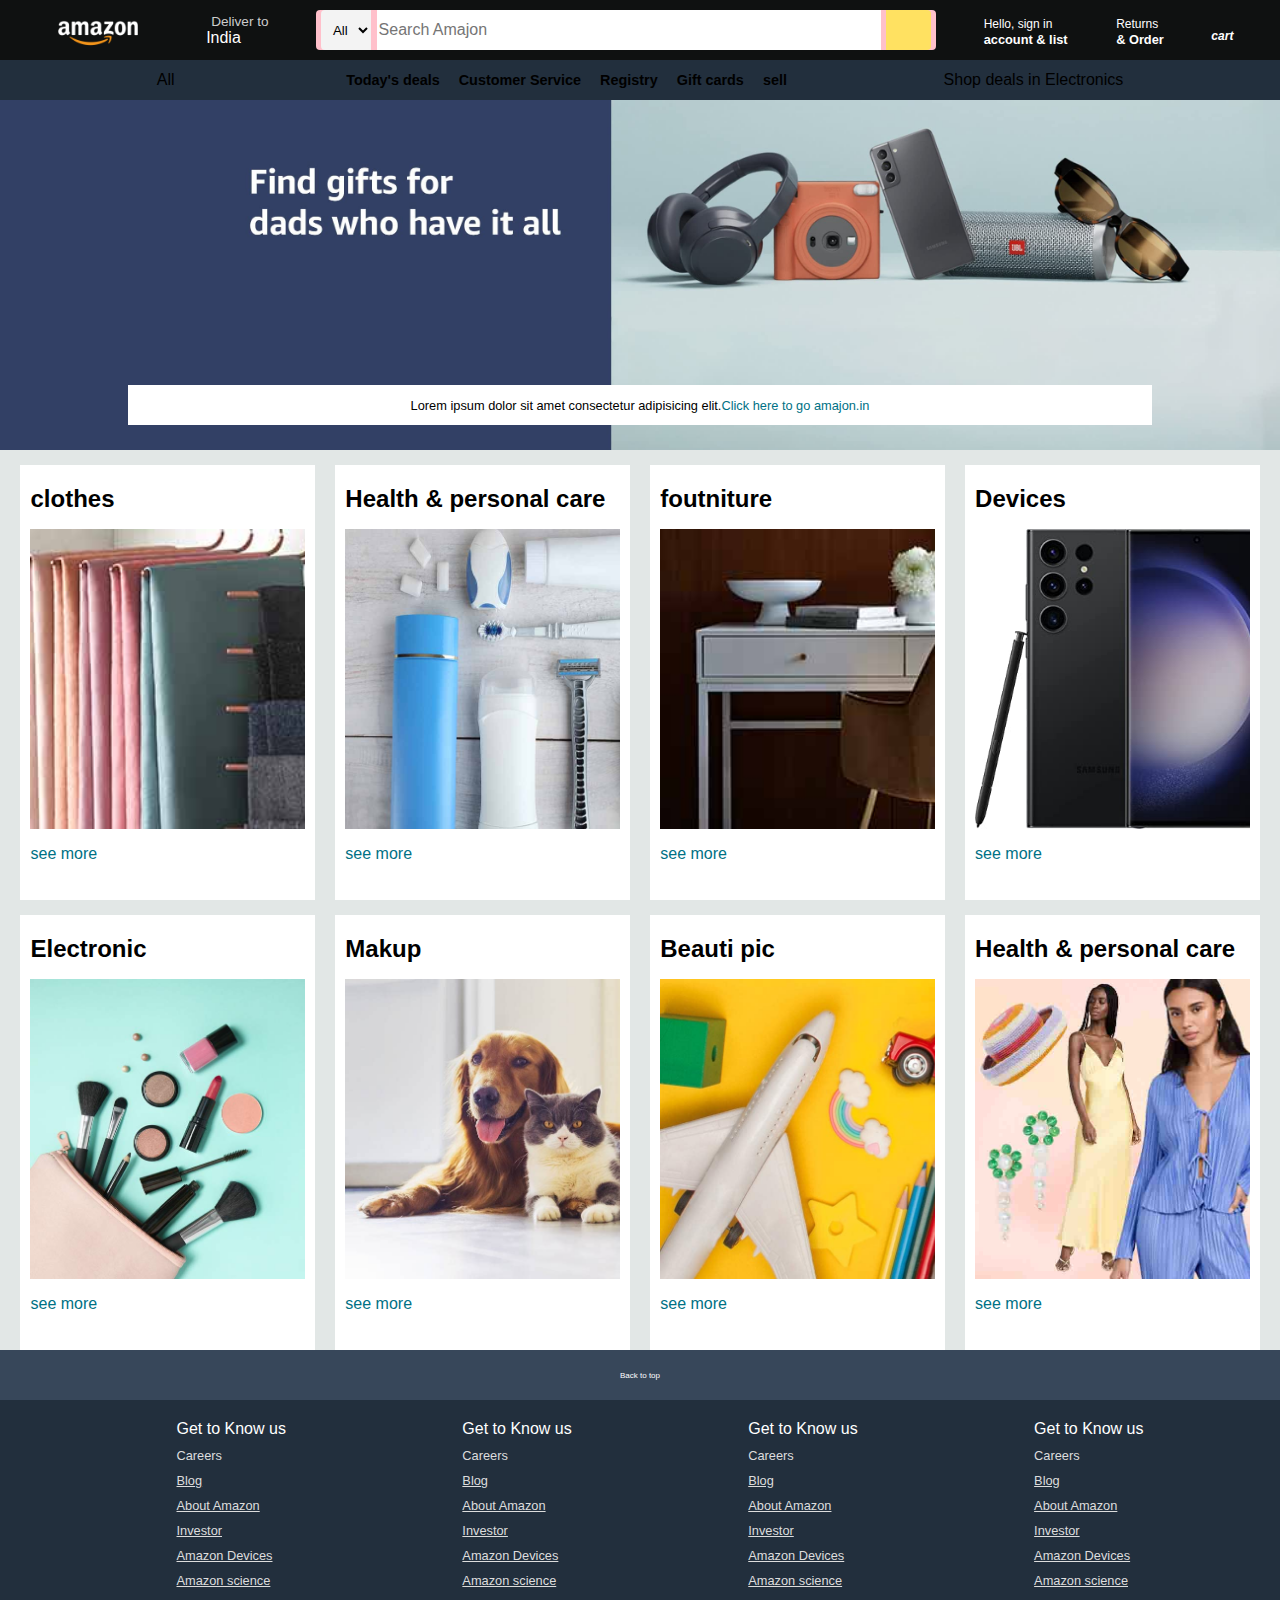
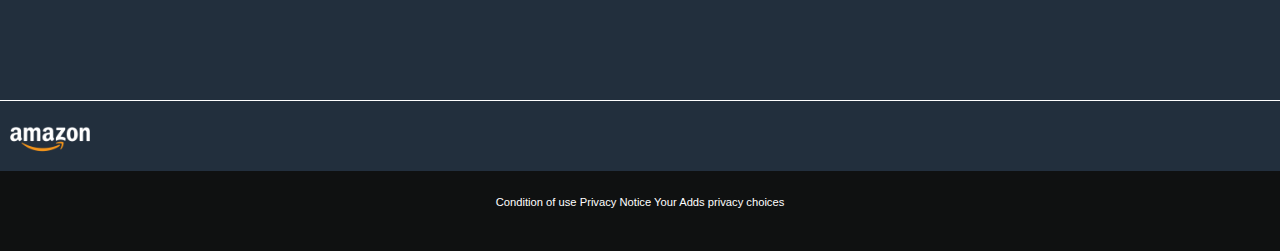
<file: Amaajon clone/index.html>
<!DOCTYPE html>
<html lang="en">
<head>
    <meta charset="UTF-8">
    <meta name="viewport" content="width=device-width, initial-scale=1.0">
    <title>Amajon</title>
    <link rel="stylesheet" href="./style.css">
    <link rel="stylesheet" href="https://cdnjs.cloudflare.com/ajax/libs/font-awesome/6.5.1/css/all.min.css" integrity="sha512-DTOQO9RWCH3ppGqcWaEA1BIZOC6xxalwEsw9c2QQeAIftl+Vegovlnee1c9QX4TctnWMn13TZye+giMm8e2LwA==" crossorigin="anonymous" referrerpolicy="no-referrer" />

</head>
<body>
    <header>
        <div class="navbar">
            <div class="nav-logo border">
                <div class="logo"></div>
            </div>
            <div class="nav-address border">
                <p class="add-first">Deliver to</p>
                <div class="add-icon">
                    <p class="add-second">India</p>
                    <i class="fa-solid fa-location-dot"></i>
                </div>
                
                </div>
                <div class="nav-search">
                    <select name="" class="search-select">
                        <option value="">All</option>
                        <input type="text" placeholder="Search Amajon" class="search-input">
                    </select>
                    <div class="search-icon">
                        <i class="fa-solid fa-magnifying-glass"></i>
                    </div>
            </div>
          <div class="nav-singin border">
            <p><span>Hello, sign in</span></p>
            <p class="nav-second">account & list</p>

          </div>
          <div class="nav-return border">
            <p><span>Returns</span></p>
            <p class="nav-second">& Order</p>
          </div>

          <div class="nav-cart">
            <i class="fa-solid fa-cart-shopping"><span>cart</span></i>
          </div>
         
        </div>

        <div class="panel">
            <div class="panel-all">
                <i class="fa-solid fa-bars"></i>
                All
            </div>

            <div class="panel-ops">
                <p>Today's deals </p>
                   <p>Customer Service</p> 
                   <p> Registry</p>
                    <p>Gift cards</p>
                   <p> sell</p>

            </div>
            <div class="panel-deals">
                Shop deals in Electronics
            </div>
        </div>
      
    </header>

    <div class="hero-section">
        <div class="hero-msg">
            <p>Lorem ipsum dolor sit amet consectetur adipisicing elit.<a>Click here to go amajon.in</a>  </p>
        </div>
    </div>

    <div class="shop-section">
        <div class="box1 box">
           <div class="box-content">
            <h2>clothes</h2>
            <div class="box-img " style="background-image: url(./images/box1_image.jpg);"></div>
            <p>see more</p>
           </div>
        </div>
        <div class="box2 box">
            <div class="box-content">
                <h2>Health & personal care</h2>
                <div class="box-img " style="background-image: url(./images/box2_image.jpg);"></div>
                <p>see more</p>
               </div>
        </div>
        <div class="box3 box">
            <div class="box-content">
                <h2>foutniture</h2>
                <div class="box-img " style="background-image: url(./images/box3_image.jpg);"></div>
                <p>see more</p>
               </div>
        </div>
        <div class="box4 box"><div class="box-content">
            <h2>Devices</h2>
            <div class="box-img " style="background-image: url(./images/box4_image.jpg);"></div>
            <p>see more</p>
           </div></div>

        <div class="box1 box">
           <div class="box-content">
            <h2>Electronic</h2>
            <div class="box-img " style="background-image: url(./images/box5_image.jpg);"></div>
            <p>see more</p>
           </div>
        </div>
        <div class="box2 box">
            <div class="box-content">
                <h2>Makup</h2>
                <div class="box-img " style="background-image: url(./images/box6_image.jpg);"></div>
                <p>see more</p>
               </div>
        </div>
        <div class="box3 box">
            <div class="box-content">
                <h2>Beauti pic</h2>
                <div class="box-img " style="background-image: url(./images/box7_image.jpg);"></div>
                <p>see more</p>
               </div>
        </div>
        <div class="box4 box"><div class="box-content">
            <h2>Health & personal care</h2>
            <div class="box-img " style="background-image: url(./images/box8_image.jpg);"></div>
            <p>see more</p>
           </div></div>
    </div>

    <footer>
        <div class="foot-panel1">
            Back to top
        </div>
        <div class="foot-panel2">
            <ul>
                <p>Get to Know us</p>
                <a >Careers</a>
                <a href="">Blog</a>
                <a href="">About Amazon</a>
                <a href="">Investor</a>
                <a href="">Amazon Devices</a>
                <a href="">Amazon science</a>
            </ul>
            <ul>
                <p>Get to Know us</p>
                <a >Careers</a>
                <a href="">Blog</a>
                <a href="">About Amazon</a>
                <a href="">Investor</a>
                <a href="">Amazon Devices</a>
                <a href="">Amazon science</a>
            </ul>
            <ul>
                <p>Get to Know us</p>
                <a >Careers</a>
                <a href="">Blog</a>
                <a href="">About Amazon</a>
                <a href="">Investor</a>
                <a href="">Amazon Devices</a>
                <a href="">Amazon science</a>
            </ul>
            <ul>
                <p>Get to Know us</p>
                <a >Careers</a>
                <a href="">Blog</a>
                <a href="">About Amazon</a>
                <a href="">Investor</a>
                <a href="">Amazon Devices</a>
                <a href="">Amazon science</a>
            </ul>
        </div>

        <div class="foot-panel3">
            <div class="logo"></div>
        </div>
        <div class="foot-panel4">
            <div class="pages">
                <a>Condition of use</a>
                <a >Privacy Notice</a>
                <a >Your Adds privacy choices</a>
            </div>
            <div class="copyright">
                
            </div>
        </div>
    </footer>


    
</body>
</html>
</file>
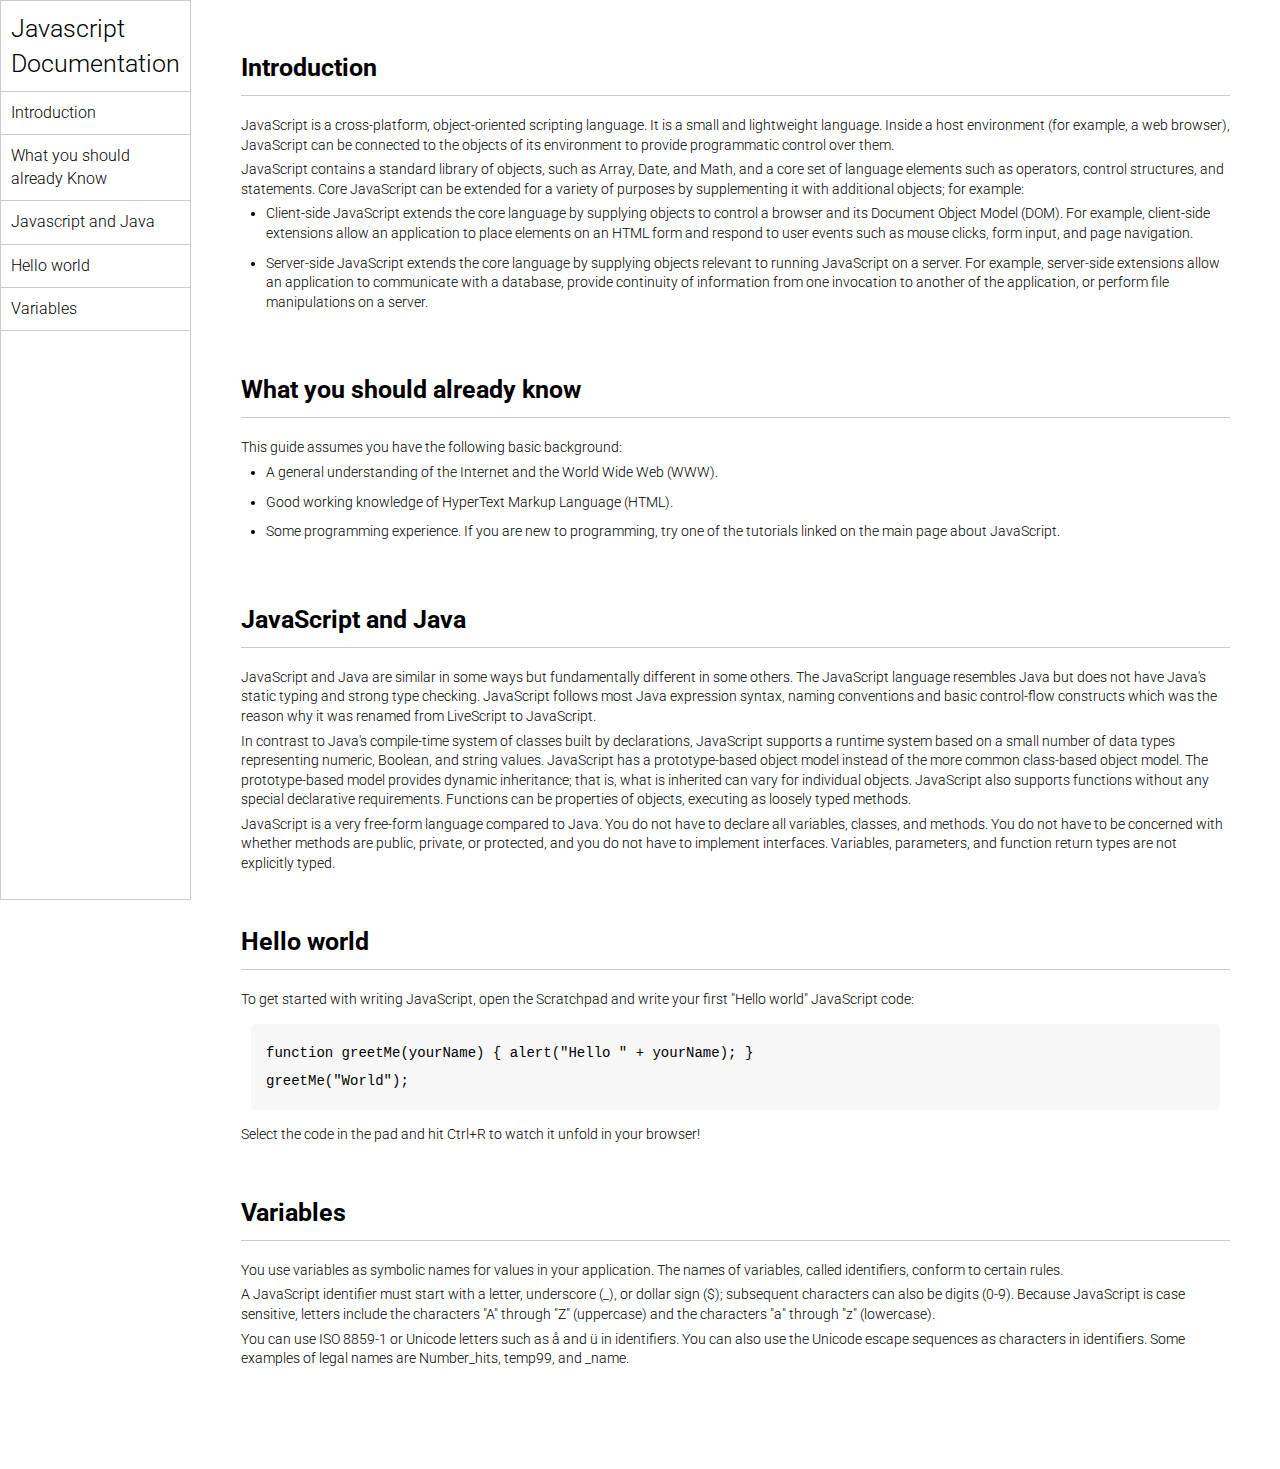
<file: javascriptdocwebsite/index.html>
<!DOCTYPE html>
<html lang="en">
<head>
    <meta charset="UTF-8">
    <meta name="viewport" content="width=device-width, initial-scale=1.0">
    <title>Document</title>
    <link rel="stylesheet" href="./style.css">
</head>
<body>
    <header>
        <nav>
            <h1>Javascript Documentation</h1>
            <ul>
                <a href="#introduction">
                    <li>Introduction</li>
                </a>
                <a href="#what_you_should_already_know">
                    <li>What you should already Know</li>
                </a>
                <a href="#Javascript_and_Java"><li>Javascript and Java</li></a>
                <a href="Hello_world"><li>Hello world</li></a>
                <a href="#Variables"><li>Variables</li></a>

            </ul>
        </nav>
    </header>
    <main>
        <section id="introduction">
            <h2>Introduction</h2>
            <article>
              <p>
                JavaScript is a cross-platform, object-oriented scripting language.
                It is a small and lightweight language. Inside a host environment
                (for example, a web browser), JavaScript can be connected to the
                objects of its environment to provide programmatic control over
                them.
              </p>
    
              <p>
                JavaScript contains a standard library of objects, such as Array,
                Date, and Math, and a core set of language elements such as
                operators, control structures, and statements. Core JavaScript can
                be extended for a variety of purposes by supplementing it with
                additional objects; for example:
              </p>
              <ul>
                <li>
                  Client-side JavaScript extends the core language by supplying
                  objects to control a browser and its Document Object Model (DOM).
                  For example, client-side extensions allow an application to place
                  elements on an HTML form and respond to user events such as mouse
                  clicks, form input, and page navigation.
                </li>
                <li>
                  Server-side JavaScript extends the core language by supplying
                  objects relevant to running JavaScript on a server. For example,
                  server-side extensions allow an application to communicate with a
                  database, provide continuity of information from one invocation to
                  another of the application, or perform file manipulations on a
                  server.
                </li>
              </ul>
            </article>
          </section>
          <section id="What_you_should_already_know">
            <h2>What you should already know</h2>
            <article>
              <p>This guide assumes you have the following basic background:</p>
    
              <ul>
                <li>
                  A general understanding of the Internet and the World Wide Web
                  (WWW).
                </li>
                <li>Good working knowledge of HyperText Markup Language (HTML).</li>
                <li>
                  Some programming experience. If you are new to programming, try
                  one of the tutorials linked on the main page about JavaScript.
                </li>
              </ul>
            </article>
          </section>
          <section id="JavaScript_and_Java">
            <h2>JavaScript and Java</h2>
            <article>
              <p>
                JavaScript and Java are similar in some ways but fundamentally
                different in some others. The JavaScript language resembles Java but
                does not have Java's static typing and strong type checking.
                JavaScript follows most Java expression syntax, naming conventions
                and basic control-flow constructs which was the reason why it was
                renamed from LiveScript to JavaScript.
              </p>
    
              <p>
                In contrast to Java's compile-time system of classes built by
                declarations, JavaScript supports a runtime system based on a small
                number of data types representing numeric, Boolean, and string
                values. JavaScript has a prototype-based object model instead of the
                more common class-based object model. The prototype-based model
                provides dynamic inheritance; that is, what is inherited can vary
                for individual objects. JavaScript also supports functions without
                any special declarative requirements. Functions can be properties of
                objects, executing as loosely typed methods.
              </p>
              <p>
                JavaScript is a very free-form language compared to Java. You do not
                have to declare all variables, classes, and methods. You do not have
                to be concerned with whether methods are public, private, or
                protected, and you do not have to implement interfaces. Variables,
                parameters, and function return types are not explicitly typed.
              </p>
            </article>
          </section>
          <section id="Hello_world">
            <h2>Hello world</h2>
            <article>
              To get started with writing JavaScript, open the Scratchpad and write
              your first "Hello world" JavaScript code:
              <code
                >function greetMe(yourName) { alert("Hello " + yourName); }
                greetMe("World");
              </code>
    
              Select the code in the pad and hit Ctrl+R to watch it unfold in your
              browser!
            </article>
          </section>
          <section id="Variables">
            <h2>Variables</h2>
            <article>
              <p>
                You use variables as symbolic names for values in your application.
                The names of variables, called identifiers, conform to certain
                rules.
              </p>
              <p>
                A JavaScript identifier must start with a letter, underscore (_), or
                dollar sign ($); subsequent characters can also be digits (0-9).
                Because JavaScript is case sensitive, letters include the characters
                "A" through "Z" (uppercase) and the characters "a" through "z"
                (lowercase).
              </p>
              <p>
                You can use ISO 8859-1 or Unicode letters such as å and ü in
                identifiers. You can also use the Unicode escape sequences as
                characters in identifiers. Some examples of legal names are
                Number_hits, temp99, and _name.
              </p>
            </article>
          </section>
    </main>
    
</body>
</html>
</file>
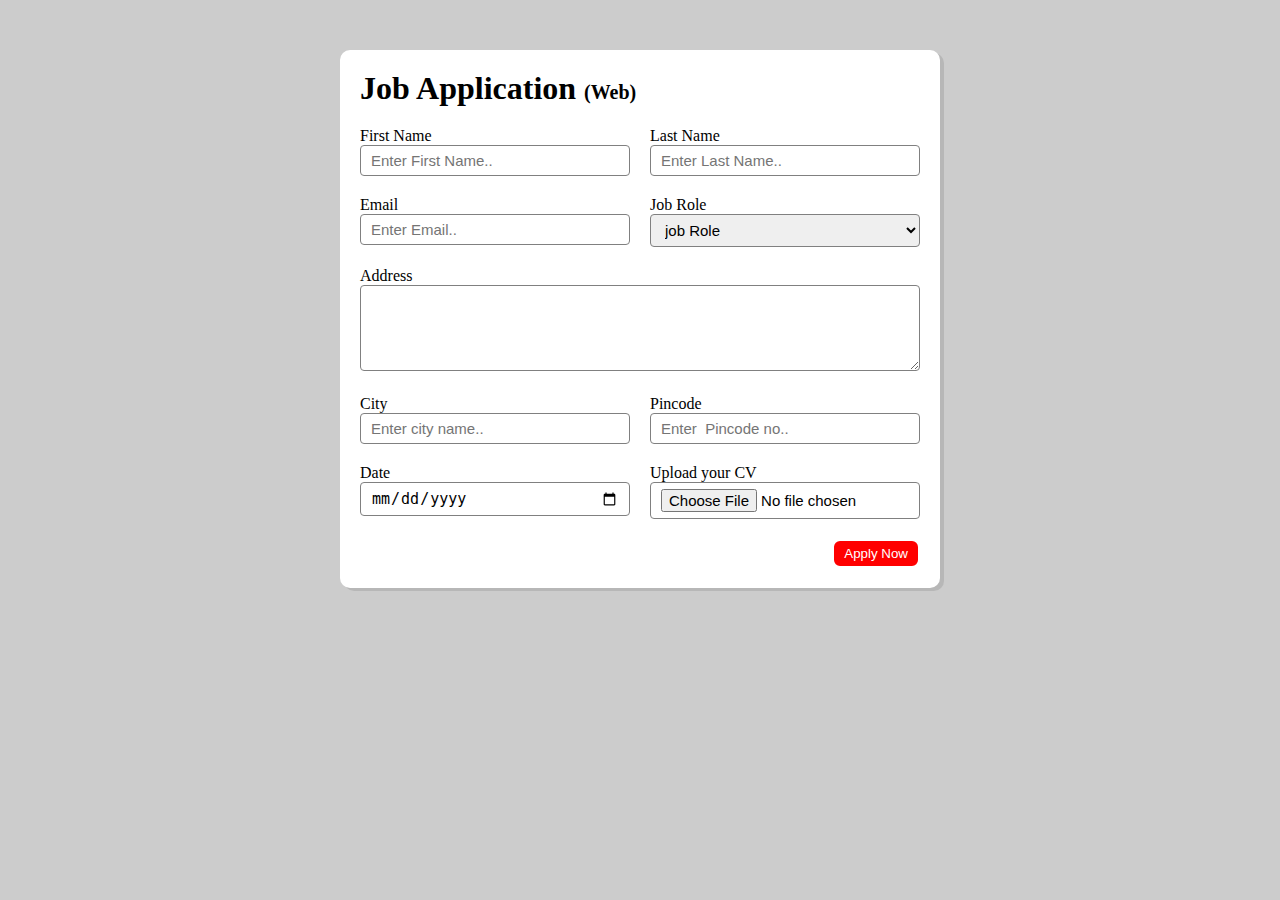
<file: Job application website/index.html>
<!DOCTYPE html>
<html lang="en">
<head>
    <meta charset="UTF-8">
    <meta name="viewport" content="width=device-width, initial-scale=1.0">
    <link rel="stylesheet" href="./style.css">
    <title>Job Application</title>
</head>
<body>
    <div class="container">
        <div class="apply_box">
          <h1>Job Application
            <span class="size">(Web)</span>
          </h1> 
          <form action="">
            <div class="form_container">
                <div class="form_control">
                    <label for="first-name">First Name</label>
                    <input
                    id="first-name"
                    name="first-name"
                    placeholder="Enter First Name.."
                     type="text">
                </div>
           
                <div class="form_control">
                    <label for="last-name">Last Name</label>
                    <input
                    id="last-name"
                    name="last-name"
                    placeholder="Enter Last Name.."
                     type="text">
                </div>
            
                <div class="form_control">
                    <label for="email">Email</label>
                    <input
                    id="email"
                    name="first-name"
                    placeholder="Enter Email.."
                     type="Email">
                </div>
            
                <div class="form_control">
                    <label for="job_role">Job Role</label>
                    <select id="job_role" name="job_role">
                        <option value="">job Role</option>
                        <option value="fronted">Fronted Developer</option>
                        <option value="backend">backend Developer</option>
                        <option value="full_stack">full stack Developer</option>
                        <option value="ui_ux">UI UX Designer</option>
                    </select>

                 
                </div>
                <div class="textarea_control">
                    <label for="address">Address</label>
                    <textarea name="address" id="address" cols="50" rows="4"></textarea>
                    
                </div>
                <div class="form_control">
                    <label for="email">City</label>
                    <input
                    id="city"
                    name="city"
                    placeholder="Enter city name.."
                     type="text">
                </div>
                <div class="form_control">
                    <label for="email">Pincode</label>
                    <input
                    id="pincode"
                    name="pincode"
                    placeholder="Enter  Pincode no.."
                     type="number">
                </div>
                <div class="form_control">
                    <label for="email">Date</label>
                    <input
                    id="date"
                    name="date"
                    value="16-01-2024"
                     type="date">
                </div>
                <div class="form_control">
                    <label for="email">Upload your CV</label>
                    <input
                    id="upload"
                    name="upload"
                   
                     type="file">
                </div>

            </div>
            <div class="button-container">
                <button type="submit">Apply Now</button>
            </div>
          </form>
        </div>
    </div>
    
</body>
</html>
</file>
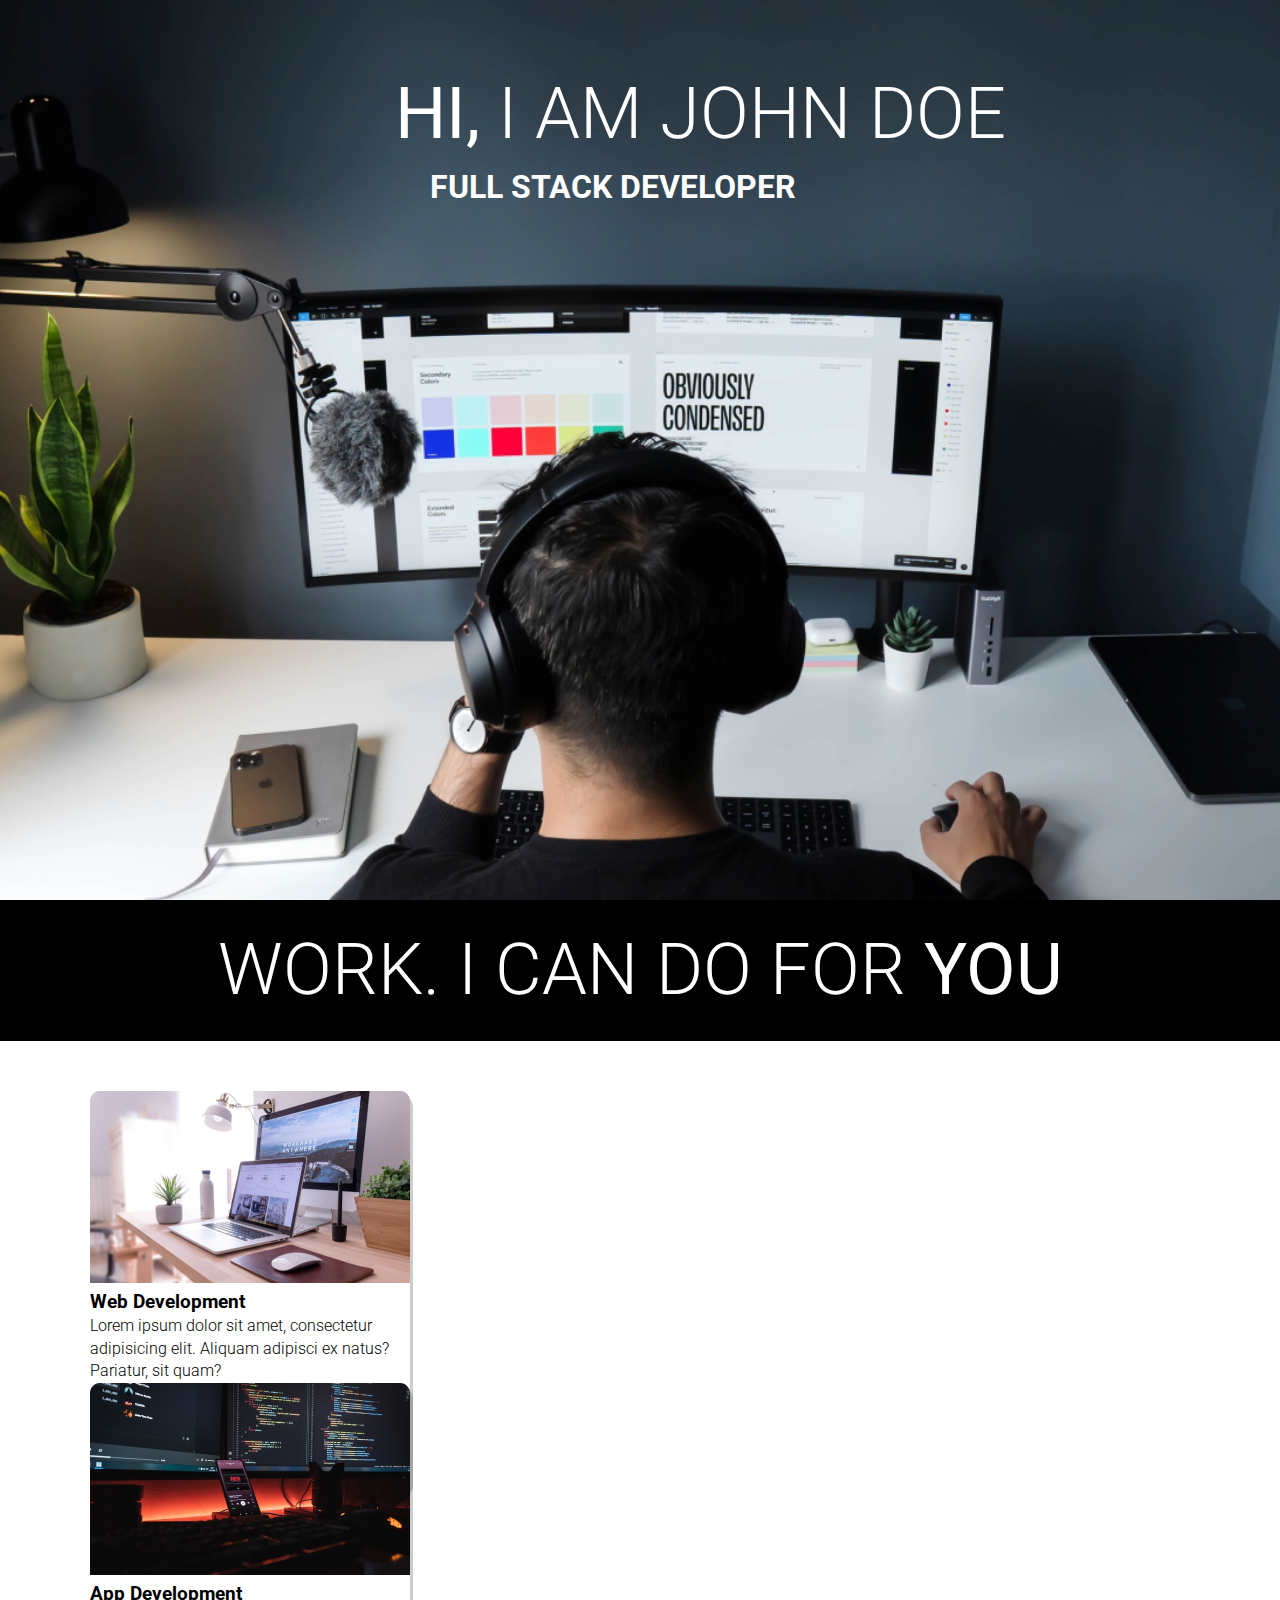
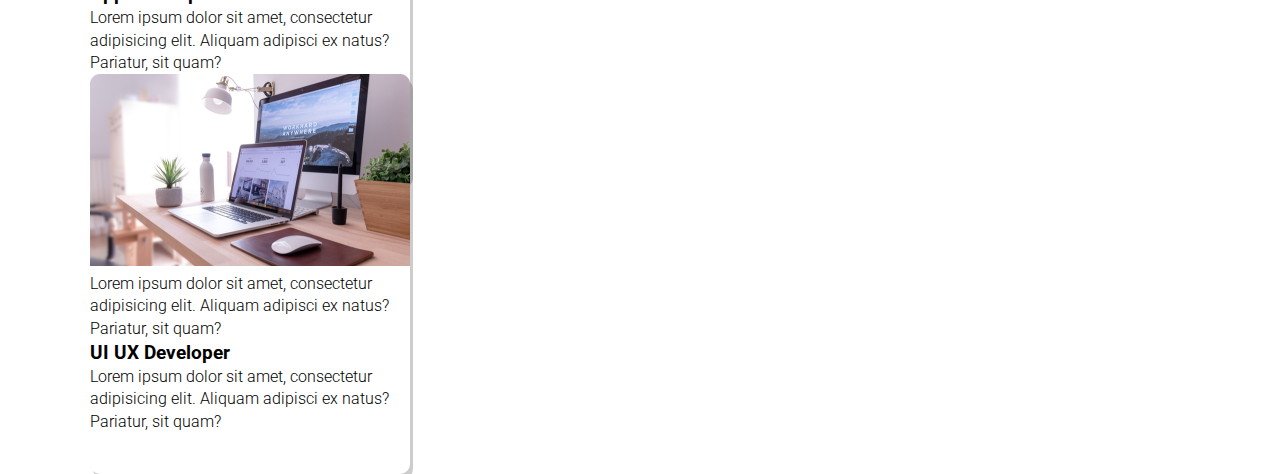
<file: landing Page/index.html>
<!DOCTYPE html>
<html lang="en">
<head>
    <meta charset="UTF-8">
    <meta name="viewport" content="width=device-width, initial-scale=1.0">
    <title>Landing Page</title>
    <link rel="stylesheet" href="./style.css">
</head>
<body>
    <section class="hero_section">
        <div class="text_container">
            <h2><span class="lg_text">Hi,</span> I am John Doe</h2>
            <h1>Full Stack Developer</h1>
        </div>
    </section>

    <section class="blackbox">
        <h2>WORK. I CAN DO FOR <SPan>YOU</SPan></h2>
    </section>

    <section class="work">
        <div class="card">
            <div class="img_container">
                <img src="./web.png" alt="web development">

            </div>
            <div class="card_container">
                <h3>Web Development</h3>
                <p>Lorem ipsum dolor sit amet, consectetur adipisicing elit. Aliquam adipisci ex natus? Pariatur, sit quam?</p>


            </div>
        <div class="card">
            <div class="img_container">
                <img src="./mobile.png" alt="app development">

            </div>
            <div class="card_container">
                <h3>App Development</h3>
                <p>Lorem ipsum dolor sit amet, consectetur adipisicing elit. Aliquam adipisci ex natus? Pariatur, sit quam?</p>


            </div>
        <div class="card">
            <div class="img_container">
                <img src="./web.png" alt="web development">
                <p>Lorem ipsum dolor sit amet, consectetur adipisicing elit. Aliquam adipisci ex natus? Pariatur, sit quam?</p>


            </div>
            <div class="card_container">
                <h3>UI UX Developer</h3>
                <p>Lorem ipsum dolor sit amet, consectetur adipisicing elit. Aliquam adipisci ex natus? Pariatur, sit quam?</p>
                

            </div>

        </div>
    </section>
    
</body>
</html>
</file>
<file: Amaajon clone/style.css>
*{
    margin: 0;
    font-family: Arial;
    border: border-box;
}

.navbar{
    height: 60px;
    background-color: #0f1111;
    color: white;
    display: flex;
    align-items: center;
    justify-content: space-evenly;
}
.nav-logo{
    height: 50px;
    width: 100px;
}
.logo{
    background-image: url(./images/amazon_logo.png);
    background-size: cover;
    height: 50px;
    width: 100%;
}
.border{
    border: 1.5px solid transparent;
}

.border:hover{
    border: 1.5px solid white;
}

/**box2**/

.add-first{
    color: #cccccc;
    font-size: 0.85rem;
    margin-left: 15px;
}

.add-second{
    font-size: 1rem;
}
.add-icon{
    display: flex;
    align-items: center;
    margin-left: 10px;
}

/* box3 */

.nav-search{
    display: flex;
    justify-content: space-evenly;
    background-color: pink;
    width: 620px;
    height: 40px;
    border-radius: 4px;
}

.search-select{
    background-color: #f3f3f3;
    width: 50px;
    text-align: center;
    border-top-left-radius: 4px;
    border-bottom-left-radius: 4px;
    border: none;
}

.search-input{
    width: 500px;
    font-size: 1rem;
    border: none;

}

.search-icon{
    width: 45px;
    display: flex;
    justify-content: center;
    align-items: center;
    font-size: 1.2rem;
    background-color: rgba(255, 255, 0, 0.521);
    border-top-right-radius: 4px;
    border-bottom-right-radius: 4px;
    color: #0f1111;
}
.nav-search:hover{
    border: 2px solid orange;

}

/* box4 */

span{
    font-size: 12px;

}
.nav-second{
    font-size: 0.8rem;
    font-weight: 700;
}

/* box5 */

.nav-cart i{
    font-size: 30px;
    
}
.nav-cart{
    font-size: 0.8rem;
    font-weight:700 ;
}

/* pannel */

.panel{
    height: 40px;
    background-color: #222f3d;
    display: flex;
    align-items: center;
    justify-content: space-evenly;
}

.panel-ops p{
    display: inline;
    margin-left: 15px;
}

.panel-ops{
    font-size: 0.9rem;
    font-weight: 700;
}

/* hero-section */
.hero-section{
    background-image: url(./images/hero_image.jpg);
    height: 350px;
    background-size: cover;
    display: flex;
    justify-content: center;
    align-items: end;
}

.hero-msg{
    background-color: white;
    color: black;
    height: 40px;
    display: flex;
    align-items: center;
    justify-content: center;
    font-size: 0.8rem;
    width: 80%;
    margin-bottom: 25px;

}

.hero-msg a{
    color: #007185;
}

/* shop-section */
.shop-section{
    display: flex;
    flex-wrap:wrap;
    justify-content: space-evenly;
    background-color: #e2e7e6;
}
.box{
    height: 400px;
    width: 23%;
    background-color: white;
    padding: 20px 0 15px;
    margin-top: 15px;
}

.box-img{
    height: 300px;
    background-size:cover;
    margin-top: 1rem;
    margin-bottom: 1rem;
}

.box-content{
    margin-left: 10px;
    margin-right: 10px;
}

.box-content p{
    color: #007185;
}

/* Footer */
.footer{
    margin-top: 15px;

}
.foot-panel1{
    background-color:#37475a ;
    color: white;
    height: 50px;
    display: flex;
    justify-content: center;
    align-items: center;
    font-size: 0.5rem;
}

.foot-panel2{
    background-color: #222f3d;
    color: white;
    height: 300px;
    display: flex;
    justify-content: space-evenly;
}
ul{
    margin-top: 20px;
}
ul a{
    display: block;
    font-size: 0.8rem;
    margin-top: 10px;
    color: #dddddd;
}

.foot-panel3{
    background-color: #222f3d;
    color: white;
    border-top:0.5px solid white;
    height: 70px;
    display:flex;
    align-items: center;

}
.logo{
    background-image: url(./images/amazon_logo.png);
    background-size: cover;
    height: 50px;
    width: 100px;
   
}
.foot-panel4{
    background-color: #0f1111;
    color: white;
    height: 80px;
    font-size: 0.7rem;
    text-align: center;
    /* display: flex;
    justify-content: center;
    align-items: center; */
}

.pages{
    font-size: 0.7rem;
    text-align: center;
    padding: 25px;

}

.copyright{
    padding-top: 5px;
   

}
</file>
<file: javascriptdocwebsite/style.css>
@import url("https://fonts.googleapis.com/css2?family=Roboto:ital,wght@0,100;0,300;0,400;0,500;0,700;0,900;1,100;1,300;1,400;1,500;1,700;1,900&display=swap");
*{
    margin: 0;
    padding: 0;
    box-sizing: border-box;
}
html,body{
    font-family: "Roboto",sans-serif;
    font-weight: 300;
    line-height: 1.4;
    scroll-behavior:smooth;

}
a{
    text-decoration: none;
}
body{
    display: flex;
}
header{
    border: 1px solid #ccc;
    height: 100vh;
}

nav h1{
    font-size: 25px;
    font-weight: 300;
    padding: 10px;
    border-bottom: 1px solid #ccc;

}
nav ul{
    list-style: none;
}
nav ul li{
    border-bottom: 1px solid #ccc;
    padding: 10px;
    color: black;


}
nav ul li:hover{
    background: #ccc;
    transition: 0.3s ease-in-out;
}

main{
    padding: 50px;
    max-width: 1200px;

}
section{
    margin-bottom: 50px;
}
section article{
    font-size: 14px;
    display: flex;
    flex-direction: column;
    gap: 5px;
}

section h2{
    padding-bottom: 10px;
    font-size: 25px;
    border-bottom: 1px solid #ccc;
    margin-bottom: 20px;
}
section article ul{
    margin-left: 25px;
}
section article ul li{
    margin-bottom: 10px;
}
code{
    white-space: pre-line;
    line-height: 2;
    background: #f7f7f7;
    padding: 15px;
    margin: 10px;
    border-radius: 5px;
}
@media(max-width:480px){
    body{
        flex-direction: column;

    }
    header{
        height:200px;
        overflow: hidden;
        overflow-y: scroll;
    }
}
</file>
<file: Job application website/style.css>
*{
    margin: 0;
    padding: 0;
    box-sizing: border-box;
}
body{
    background-color: #ccc;
}
.container{
    max-width: 900px;
    margin: 0 auto;
}
.apply_box{
    max-width: 600px;
    padding: 20px;
    background-color: white;
    margin: 0 auto;
    margin-top: 50px;
    box-shadow: 4px 3px rgb(1,1,1,0.1);
    border-radius: 10px;
}
.size{
    font-size: 20px;
}
.form_container{
    margin-top: 20px;
    display: grid;
    grid-template-columns: repeat(auto-fit,minmax(200px,1fr));
    grid-gap: 20px;

}
.form_control{
    display: flex;
    flex-direction: column;
}
lable{
    font-size: 15px;
    margin-bottom: 5px;

}
input,select,textarea{
    padding: 6px 10px;
    border: 1px solid grey;
    border-radius: 4px;
    font-size: 15px;
}
input:focus{
    outline-color: red;
}
.button-container{
    display: flex;
    justify-content: end;
    margin-top: 20px;

}
button{
    background-color: red;
    border: solid 2px;
    padding: 5px 10px;
    color: white;
    border-radius: 8px;
    transition: 0.3s ease-in;
}
button:hover{
    background-color: #ccc;
    border: 2px solid red;
    color: black;
    transition: 0.3 ease-out;
    cursor: pointer;
}
.textarea_control{
    grid-column: 1/span 2;
}
.textarea_control textarea{
   width: 100%;
}
@media(max-width:460px){
    .textarea_control{
        grid-column: 1/span 2;
    }
}
</file>
<file: landing Page/style.css>
@import url('https://fonts.googleapis.com/css2?family=Roboto:ital,wght@0,100;0,300;0,400;1,100;1,300&display=swap');

*{
    margin: 0;
    padding: 0;
    box-sizing: border-box;

}
html,body{
    line-height: 1.4;
    font-weight: 300;
    font-family: 'Roboto', sans-serif;
}
.hero_section{
    background-image: url(./developer.png);
    min-height: 100vh;
    background-position: center;
    background-size: cover;
    background-repeat: no-repeat;

}
.text_container{
    color: white;
    max-width: 900px;
    margin: 0 auto;
    padding-top:64px ;
    padding-left: 16px;
}
.lg_text{
    font-size: 72px;
    font-weight: 400;

}
.blackbox{
    background-color: #000;
    padding: 20px;
}
.blackbox,h2{
    font-size: 72px;
    color: white;
    text-align: center;
    font-weight: 300;
}
.blackbox,h2 span{
    font-weight: 400;

}
.text_container ,h1{
    padding-left: 120px;
    text-transform: uppercase;
}
.work{
    display: grid;
    grid-template-columns: repeat(auto-fit,minmax(320px,1fr));
    max-width: 1100px;
    margin: 50px auto;
}
.card{
    max-width: 320px;
    height: 400px;
    border-radius: 10px;
    box-shadow:3px 5px rgba(1, 1, 1,0.2) ;
}
</file>
